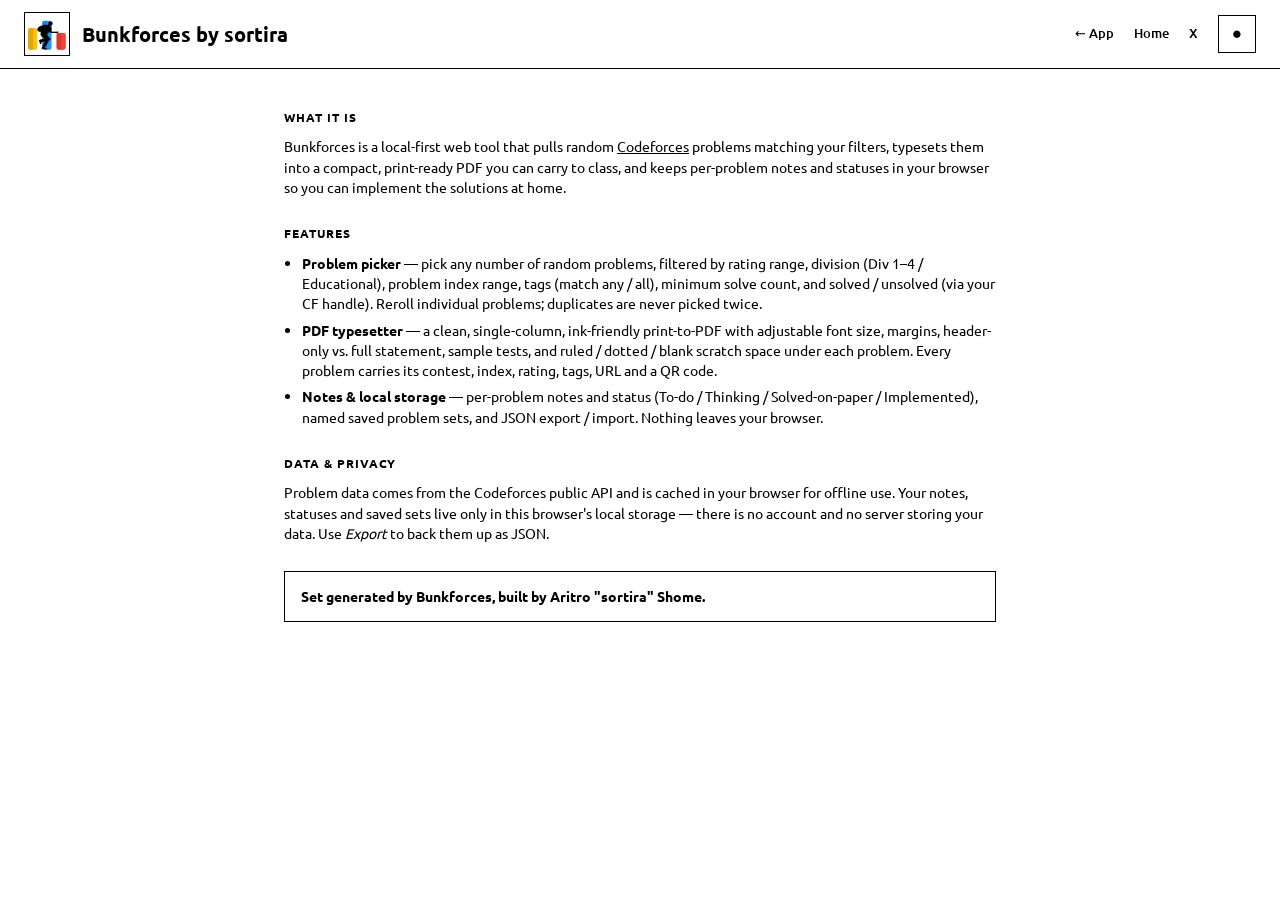
<file: about.html>
<!doctype html>
<html lang="en" data-theme="light">
<head>
  <meta charset="utf-8" />
  <meta name="viewport" content="width=device-width, initial-scale=1" />
  <title>About — Bunkforces by sortira</title>
  <link rel="icon" type="image/png" href="bunkforces%20logo.png" />
  <link rel="stylesheet" href="css/style.css" />
  <script>
    // Apply saved theme before paint to avoid a flash.
    (function () {
      var t = localStorage.getItem("bf.theme") || "light";
      document.documentElement.setAttribute("data-theme", t);
    })();
  </script>
</head>
<body class="about-page">
  <header class="topbar">
    <div class="brand">
      <img class="brand-logo" src="bunkforces%20logo.png" alt="Bunkforces logo" />
      <div class="brand-text">
        <h1>Bunkforces by sortira</h1>
      </div>
    </div>
    <div class="topbar-actions">
      <nav class="nav-links">
        <a class="nav-link" href="index.html">&larr; App</a>
        <a class="nav-link" href="https://aritro.is-a.dev" target="_blank" rel="noopener">Home</a>
        <a class="nav-link" href="https://x.com/silicognition" target="_blank" rel="noopener">X</a>
      </nav>
      <button id="themeToggle" class="icon-btn" title="Toggle dark mode" aria-label="Toggle dark mode">&#9679;</button>
    </div>
  </header>

  <main class="about-wrap">
    <h2>What it is</h2>
    <p>Bunkforces is a local-first web tool that pulls random
      <a href="https://codeforces.com" target="_blank" rel="noopener">Codeforces</a>
      problems matching your filters, typesets them into a compact, print-ready PDF you can
      carry to class, and keeps per-problem notes and statuses in your browser so you can
      implement the solutions at home.</p>

    <h2>Features</h2>
    <ul>
      <li><strong>Problem picker</strong> — pick any number of random problems, filtered by
        rating range, division (Div 1&ndash;4 / Educational), problem index range, tags
        (match any / all), minimum solve count, and solved / unsolved (via your CF handle).
        Reroll individual problems; duplicates are never picked twice.</li>
      <li><strong>PDF typesetter</strong> — a clean, single-column, ink-friendly print-to-PDF
        with adjustable font size, margins, header-only vs. full statement, sample tests, and
        ruled / dotted / blank scratch space under each problem. Every problem carries its
        contest, index, rating, tags, URL and a QR code.</li>
      <li><strong>Notes &amp; local storage</strong> — per-problem notes and status
        (To-do / Thinking / Solved-on-paper / Implemented), named saved problem sets, and JSON
        export / import. Nothing leaves your browser.</li>
    </ul>

    <h2>Data &amp; privacy</h2>
    <p>Problem data comes from the Codeforces public API and is cached in your browser for
      offline use. Your notes, statuses and saved sets live only in this browser's local
      storage &mdash; there is no account and no server storing your data. Use
      <em>Export</em> to back them up as JSON.</p>

    <div class="about-credit">
      Set generated by Bunkforces, built by Aritro "sortira" Shome.
    </div>
  </main>

  <script>
    (function () {
      var btn = document.getElementById("themeToggle");
      function glyph(t) { return t === "dark" ? "○" : "●"; }
      btn.textContent = glyph(document.documentElement.getAttribute("data-theme"));
      btn.addEventListener("click", function () {
        var cur = document.documentElement.getAttribute("data-theme");
        var next = cur === "dark" ? "light" : "dark";
        document.documentElement.setAttribute("data-theme", next);
        localStorage.setItem("bf.theme", next);
        btn.textContent = glyph(next);
      });
    })();
  </script>
</body>
</html>
</file>
<file: css/style.css>
/* ==========================================================================
   Bunkforces — Monochrome stylesheet
   Two colours only (black + white, inverted for dark mode). Square corners,
   hairline borders, Ubuntu / Nerd Font typeface. Filters live on top and are
   always fully visible; only the problem list scrolls.
   ========================================================================== */

@font-face { font-family: "Ubuntu"; src: url("../fonts/ubuntu-400.woff2") format("woff2"); font-weight: 400; font-display: swap; }
@font-face { font-family: "Ubuntu"; src: url("../fonts/ubuntu-500.woff2") format("woff2"); font-weight: 500; font-display: swap; }
@font-face { font-family: "Ubuntu"; src: url("../fonts/ubuntu-700.woff2") format("woff2"); font-weight: 700; font-display: swap; }

:root {
  --bg: #ffffff;
  --fg: #000000;
  --font: "Ubuntu Nerd Font", "UbuntuMono Nerd Font", "Ubuntu", ui-sans-serif, system-ui, sans-serif;
}
:root[data-theme="dark"] {
  --bg: #000000;
  --fg: #ffffff;
}

* { box-sizing: border-box; border-radius: 0 !important; }

html, body { height: 100%; }
body {
  margin: 0; display: flex; flex-direction: column; height: 100vh; overflow: hidden;
  background: var(--bg); color: var(--fg);
  font-family: var(--font); font-size: 14px; line-height: 1.45;
}

h1, h2, h3 { margin: 0; font-weight: 700; }
.muted { font-weight: 400; text-transform: none; letter-spacing: 0; opacity: .65; }
a { color: var(--fg); }

/* ==========================================================================
   Top bar
   ========================================================================== */
.topbar {
  flex: none; display: flex; align-items: center; justify-content: space-between;
  gap: 20px; padding: 12px 24px; border-bottom: 1px solid var(--fg);
}
.brand { display: flex; align-items: center; gap: 12px; }
.brand-mark {
  width: 40px; height: 40px; display: grid; place-items: center; flex: none;
  font-weight: 700; font-size: 15px; background: var(--fg); color: var(--bg);
}
.brand-text h1 { font-size: 20px; }
.tagline { margin: 1px 0 0; font-size: 11.5px; opacity: .7; }

.topbar-actions { display: flex; align-items: center; gap: 16px; }
.nav-links { display: flex; align-items: center; gap: 12px; }
.nav-link { font-size: 13px; font-weight: 500; text-decoration: none; padding: 6px 4px; border-bottom: 2px solid transparent; white-space: nowrap; }
.nav-link:hover { border-bottom-color: var(--fg); }
.brand-logo {
  height: 44px; width: auto; display: block; flex: none;
  background: #fff; border: 1px solid var(--fg); padding: 3px;
}

.icon-btn {
  width: 38px; height: 38px; display: grid; place-items: center; font-size: 17px;
  cursor: pointer; color: var(--fg); background: var(--bg); border: 1px solid var(--fg);
}
.icon-btn:hover { background: var(--fg); color: var(--bg); }

/* ==========================================================================
   Fields / inputs (shared)
   ========================================================================== */
label { font-size: 11px; }
.filter-block > label,
.panel-title,
.set-header h2 { text-transform: uppercase; letter-spacing: .07em; }

input[type="text"], input[type="number"], select, textarea {
  width: 100%; font: inherit; color: var(--fg);
  background: var(--bg); border: 1px solid var(--fg); outline: none;
  padding: 7px 10px;
}
input:focus, select:focus, textarea:focus { box-shadow: inset 0 0 0 1px var(--fg); }
input::placeholder, textarea::placeholder { color: var(--fg); opacity: .5; }
select {
  cursor: pointer; appearance: none; padding-right: 28px;
  background-image: linear-gradient(45deg, transparent 50%, var(--fg) 50%),
                    linear-gradient(135deg, var(--fg) 50%, transparent 50%);
  background-position: calc(100% - 14px) center, calc(100% - 9px) center;
  background-size: 5px 5px, 5px 5px; background-repeat: no-repeat;
}
input[type="number"]::-webkit-outer-spin-button,
input[type="number"]::-webkit-inner-spin-button { -webkit-appearance: none; margin: 0; }
input[type="number"] { -moz-appearance: textfield; }

.checkline { display: flex; align-items: center; gap: 7px; font-size: 11.5px; cursor: pointer; }
.checkline input, .radio input { accent-color: var(--fg); width: 14px; height: 14px; cursor: pointer; }
.radio { display: inline-flex; align-items: center; gap: 5px; font-size: 11.5px; cursor: pointer; }

.field.inline { display: flex; align-items: center; gap: 8px; }
.field.inline > label { white-space: nowrap; }
.field.grow { flex: 1; }

/* Stepper */
.stepper { display: flex; align-items: center; border: 1px solid var(--fg); width: 120px; }
.stepper input { text-align: center; border: none; }
.stepper input:focus { box-shadow: none; }
.step-btn {
  border: none; background: var(--bg); color: var(--fg);
  font-size: 16px; width: 34px; height: 34px; cursor: pointer; flex: none;
}
.step-btn:hover { background: var(--fg); color: var(--bg); }

/* ==========================================================================
   Filters bar (on top, always visible)
   ========================================================================== */
.filters-bar {
  flex: none; display: flex; flex-wrap: wrap; align-items: flex-start;
  gap: 16px 24px; padding: 14px 24px; border-bottom: 1px solid var(--fg);
}
.filter-block { display: flex; flex-direction: column; gap: 7px; }
.filter-block > label { font-size: 11px; font-weight: 700; }
.rating-block { width: 190px; }
.tag-block { flex: 1 1 240px; min-width: 230px; max-width: 380px; }
.generate-block { margin-left: auto; align-items: flex-end; justify-content: flex-end; align-self: stretch; }
.generate-block .dataset-status { font-size: 10.5px; opacity: .7; margin: 0; }

/* Dual range slider (square thumbs) */
.range-values { display: none; }
.dual-range { position: relative; height: 22px; width: 100%; }
.dual-track { position: absolute; top: 9px; left: 0; right: 0; height: 4px; border: 1px solid var(--fg); }
.dual-fill { position: absolute; top: 0; bottom: 0; background: var(--fg); }
.dual-range input[type="range"] {
  position: absolute; top: 0; left: 0; width: 100%; height: 22px; margin: 0;
  background: none; pointer-events: none; -webkit-appearance: none; appearance: none;
}
.dual-range input[type="range"]::-webkit-slider-thumb {
  -webkit-appearance: none; pointer-events: auto; width: 14px; height: 14px;
  background: var(--fg); border: 1px solid var(--fg); cursor: grab;
}
.dual-range input[type="range"]::-moz-range-thumb {
  pointer-events: auto; width: 14px; height: 14px; background: var(--fg); border: 1px solid var(--fg); cursor: grab;
}

/* Index range */
.index-range { display: flex; align-items: center; gap: 8px; }
.index-range select { width: 58px; }

/* ==========================================================================
   Chips / chip groups
   ========================================================================== */
.chip-group { display: flex; flex-wrap: wrap; gap: 6px; }
.filter-chip {
  cursor: pointer; color: var(--fg); background: var(--bg); border: 1px solid var(--fg);
  padding: 6px 11px; font-size: 11.5px; font-weight: 500;
}
.filter-chip:hover { background: var(--fg); color: var(--bg); }
.filter-chip.active { background: var(--fg); color: var(--bg); }

/* Tags: input + dropdown popover + selected chips */
.tag-row { display: flex; gap: 12px; align-items: center; }
.tag-input-wrap { position: relative; flex: 1; min-width: 120px; }
.tag-dropdown {
  position: absolute; top: calc(100% + 3px); left: 0; z-index: 60;
  width: 240px; max-height: 260px; overflow-y: auto;
  background: var(--bg); border: 1px solid var(--fg);
}
.tag-dropdown .tag-opt {
  display: block; width: 100%; text-align: left; cursor: pointer;
  border: none; border-bottom: 1px solid var(--fg);
  background: var(--bg); color: var(--fg); padding: 6px 10px; font: inherit; font-size: 12px;
}
.tag-dropdown .tag-opt:last-child { border-bottom: none; }
.tag-dropdown .tag-opt:hover, .tag-dropdown .tag-opt.hl { background: var(--fg); color: var(--bg); }
.tag-dropdown .tag-empty { padding: 8px 10px; font-size: 12px; opacity: .6; }
.tag-mode { display: flex; gap: 12px; flex: none; }

.tag-selected { display: flex; flex-wrap: wrap; gap: 6px; }
.tag-selected:empty { display: none; }
.tag-selected .tag-chip {
  display: inline-flex; align-items: center; gap: 6px; cursor: default;
  background: var(--fg); color: var(--bg); border: 1px solid var(--fg);
  padding: 4px 6px 4px 10px; font-size: 11.5px; font-weight: 500;
}
.tag-selected .tag-chip .x { cursor: pointer; font-weight: 700; padding: 0 3px; }
.tag-selected .tag-chip .x:hover { outline: 1px solid var(--bg); }

/* ==========================================================================
   Buttons
   ========================================================================== */
.btn, .btn-primary {
  cursor: pointer; font: inherit; font-weight: 500;
  color: var(--fg); background: var(--bg); border: 1px solid var(--fg); padding: 8px 14px;
}
.btn:hover { background: var(--fg); color: var(--bg); }
.btn-primary { color: var(--bg); background: var(--fg); font-weight: 700; }
.btn-primary:hover { color: var(--fg); background: var(--bg); }
#generate { padding: 10px 22px; font-size: 14px; }

.dataset-status { font-size: 11px; }

/* ==========================================================================
   Workspace: only .ws-scroll scrolls
   ========================================================================== */
.workspace { flex: 1; display: flex; flex-direction: column; min-height: 0; }
.ws-tools { flex: none; padding: 14px 24px 0; display: flex; flex-direction: column; gap: 12px; }
.ws-scroll { flex: 1; overflow-y: auto; padding: 14px 24px 28px; }

.toolbar { display: flex; align-items: center; gap: 14px; flex-wrap: wrap; border: 1px solid var(--fg); padding: 10px 14px; }
.toolbar-btns { display: flex; align-items: center; gap: 8px; flex-wrap: wrap; }
.toolbar .divider { width: 1px; height: 22px; background: var(--fg); }
.toolbar select { width: auto; min-width: 150px; }

.pdf-panel { border: 1px solid var(--fg); padding: 0 14px; }
.pdf-panel summary {
  display: flex; align-items: center; justify-content: space-between; gap: 12px;
  padding: 10px 0; cursor: pointer; font-weight: 700; list-style: none;
  text-transform: uppercase; letter-spacing: .05em; font-size: 12px;
}
.pdf-panel summary::-webkit-details-marker { display: none; }
.pdf-panel summary > span:first-child::before { content: "\25B8  "; }
.pdf-panel[open] summary > span:first-child::before { content: "\25BE  "; }
.pdf-panel summary .btn-primary { text-transform: none; letter-spacing: 0; }
.pdf-options {
  display: grid; grid-template-columns: repeat(auto-fit, minmax(180px, 1fr));
  gap: 14px; padding: 12px 0 18px; border-top: 1px solid var(--fg);
}
.pdf-options .field { display: flex; flex-direction: column; gap: 6px; }
.pdf-options .field > label { font-size: 11px; text-transform: uppercase; letter-spacing: .05em; }

.set-header { display: flex; align-items: center; gap: 12px; }
.set-header h2 { font-size: 14px; }
.count-badge { font-size: 11.5px; border: 1px solid var(--fg); padding: 3px 9px; font-weight: 500; }

/* ==========================================================================
   Problem cards
   ========================================================================== */
.problem-list { display: flex; flex-direction: column; gap: 16px; }
.problem-card { border: 1px solid var(--fg); padding: 16px 18px; }
.pc-top { display: flex; align-items: flex-start; justify-content: space-between; gap: 14px; }
.pc-title { display: flex; align-items: baseline; gap: 8px; flex-wrap: wrap; }
.pc-index { font-weight: 700; font-size: 16px; }
.pc-name { font-size: 15px; font-weight: 700; }
.pc-name a { color: var(--fg); text-decoration: none; }
.pc-name a:hover { text-decoration: underline; }

.pc-meta { display: flex; flex-wrap: wrap; gap: 6px; margin-top: 10px; }
.pc-meta .chip { border: 1px solid var(--fg); padding: 3px 9px; font-size: 11px; }
.pc-meta .chip.rating, .pc-meta .chip.solved-badge { background: var(--fg); color: var(--bg); font-weight: 700; }

.pc-actions { display: flex; gap: 8px; flex: none; }
.pc-actions .icon-btn { width: 32px; height: 32px; font-size: 15px; }

.pc-body { margin-top: 14px; display: grid; grid-template-columns: 1fr auto; gap: 16px; align-items: start; }
.pc-notes-wrap { display: flex; flex-direction: column; gap: 9px; min-width: 0; }
.pc-status { display: flex; gap: 6px; flex-wrap: wrap; }
.status-chip {
  cursor: pointer; font: inherit; font-size: 11px; font-weight: 500; padding: 5px 10px;
  color: var(--fg); background: var(--bg); border: 1px solid var(--fg);
}
.status-chip:hover { background: var(--fg); color: var(--bg); }
.status-chip.active { background: var(--fg); color: var(--bg); }

.pc-notes { width: 100%; min-height: 60px; resize: vertical; font-size: 12.5px; }
.pc-qr {
  width: 92px; height: 92px; flex: none; display: grid; place-items: center; padding: 6px;
  border: 1px solid var(--fg); background: #fff;
}
.pc-qr img, .pc-qr canvas { width: 100%; height: 100%; }
@media (max-width: 560px) { .pc-body { grid-template-columns: 1fr; } .pc-qr { justify-self: start; } }

/* Empty state */
.empty-state { text-align: center; padding: 50px 30px; border: 1px dashed var(--fg); }
.empty-state .empty-icon { font-size: 34px; margin-bottom: 10px; }
.empty-state h3 { margin-bottom: 6px; }
.empty-state p { opacity: .7; font-size: 13px; }

/* ==========================================================================
   Toast
   ========================================================================== */
.toast {
  position: fixed; bottom: 22px; left: 50%; transform: translateX(-50%) translateY(14px);
  padding: 10px 18px; background: var(--fg); color: var(--bg); border: 1px solid var(--fg);
  font-weight: 500; font-size: 13px; opacity: 0; pointer-events: none;
  transition: opacity .18s, transform .18s; z-index: 100; max-width: 80vw;
}
.toast.show { opacity: 1; transform: translateX(-50%) translateY(0); }

.pc-loading { font-size: 12.5px; font-style: italic; opacity: .7; margin-top: 10px; }
#printRoot { display: none; }
.btn-primary.busy { opacity: .55; pointer-events: none; }

/* ==========================================================================
   About page (separate, normal scrolling)
   ========================================================================== */
body.about-page { height: auto; min-height: 100vh; overflow: auto; display: block; }
.about-wrap { max-width: 760px; margin: 0 auto; padding: 40px 24px 64px; }
.about-wrap h2 { font-size: 12px; text-transform: uppercase; letter-spacing: .08em; margin: 28px 0 10px; }
.about-wrap h2:first-child { margin-top: 0; }
.about-wrap p { margin: 0 0 12px; font-size: 14px; }
.about-wrap ul { margin: 0 0 12px; padding-left: 18px; }
.about-wrap li { margin: 6px 0; font-size: 14px; }
.about-wrap a { text-decoration: underline; }
.about-credit { border: 1px solid var(--fg); padding: 14px 16px; margin-top: 28px; font-weight: 700; }

/* ==========================================================================
   Mobile — the app shell stops being a fixed 100vh viewport and the whole
   page scrolls naturally (filters would otherwise eat the small screen).
   ========================================================================== */
@media (max-width: 760px) {
  body { height: auto; min-height: 100vh; overflow: auto; }
  .workspace { flex: none; }
  .ws-scroll { overflow: visible; flex: none; }

  .topbar { flex-wrap: wrap; padding: 12px 16px; gap: 10px 12px; }
  .topbar-actions { flex-wrap: wrap; gap: 10px 12px; }
  .brand-logo { height: 36px; }

  .filters-bar { padding: 12px 16px; gap: 14px 16px; }
  .filter-block { flex: 1 1 130px; }
  .rating-block, .tag-block { flex-basis: 100%; width: 100%; max-width: none; }
  .generate-block { margin-left: 0; width: 100%; align-items: stretch; }
  .generate-block .btn-primary, #generate { width: 100%; text-align: center; }

  .ws-tools { padding: 12px 16px 0; }
  .ws-scroll { padding: 12px 16px 32px; }
  .toolbar { flex-direction: column; align-items: stretch; }
  .toolbar .field.inline { flex-direction: column; align-items: stretch; }
  .toolbar-btns { justify-content: space-between; }
  .toolbar select { min-width: 0; flex: 1; }
  .pdf-panel summary { flex-wrap: wrap; gap: 8px; }

  .pc-top { flex-wrap: wrap; }
  .pc-body { grid-template-columns: 1fr; }
  .pc-qr { justify-self: start; }
}

/* thin square scrollbar */
.ws-scroll::-webkit-scrollbar, .tag-dropdown::-webkit-scrollbar { width: 10px; }
.ws-scroll::-webkit-scrollbar-thumb, .tag-dropdown::-webkit-scrollbar-thumb { background: var(--fg); }
.ws-scroll::-webkit-scrollbar-track, .tag-dropdown::-webkit-scrollbar-track { background: var(--bg); border-left: 1px solid var(--fg); }
</file>
